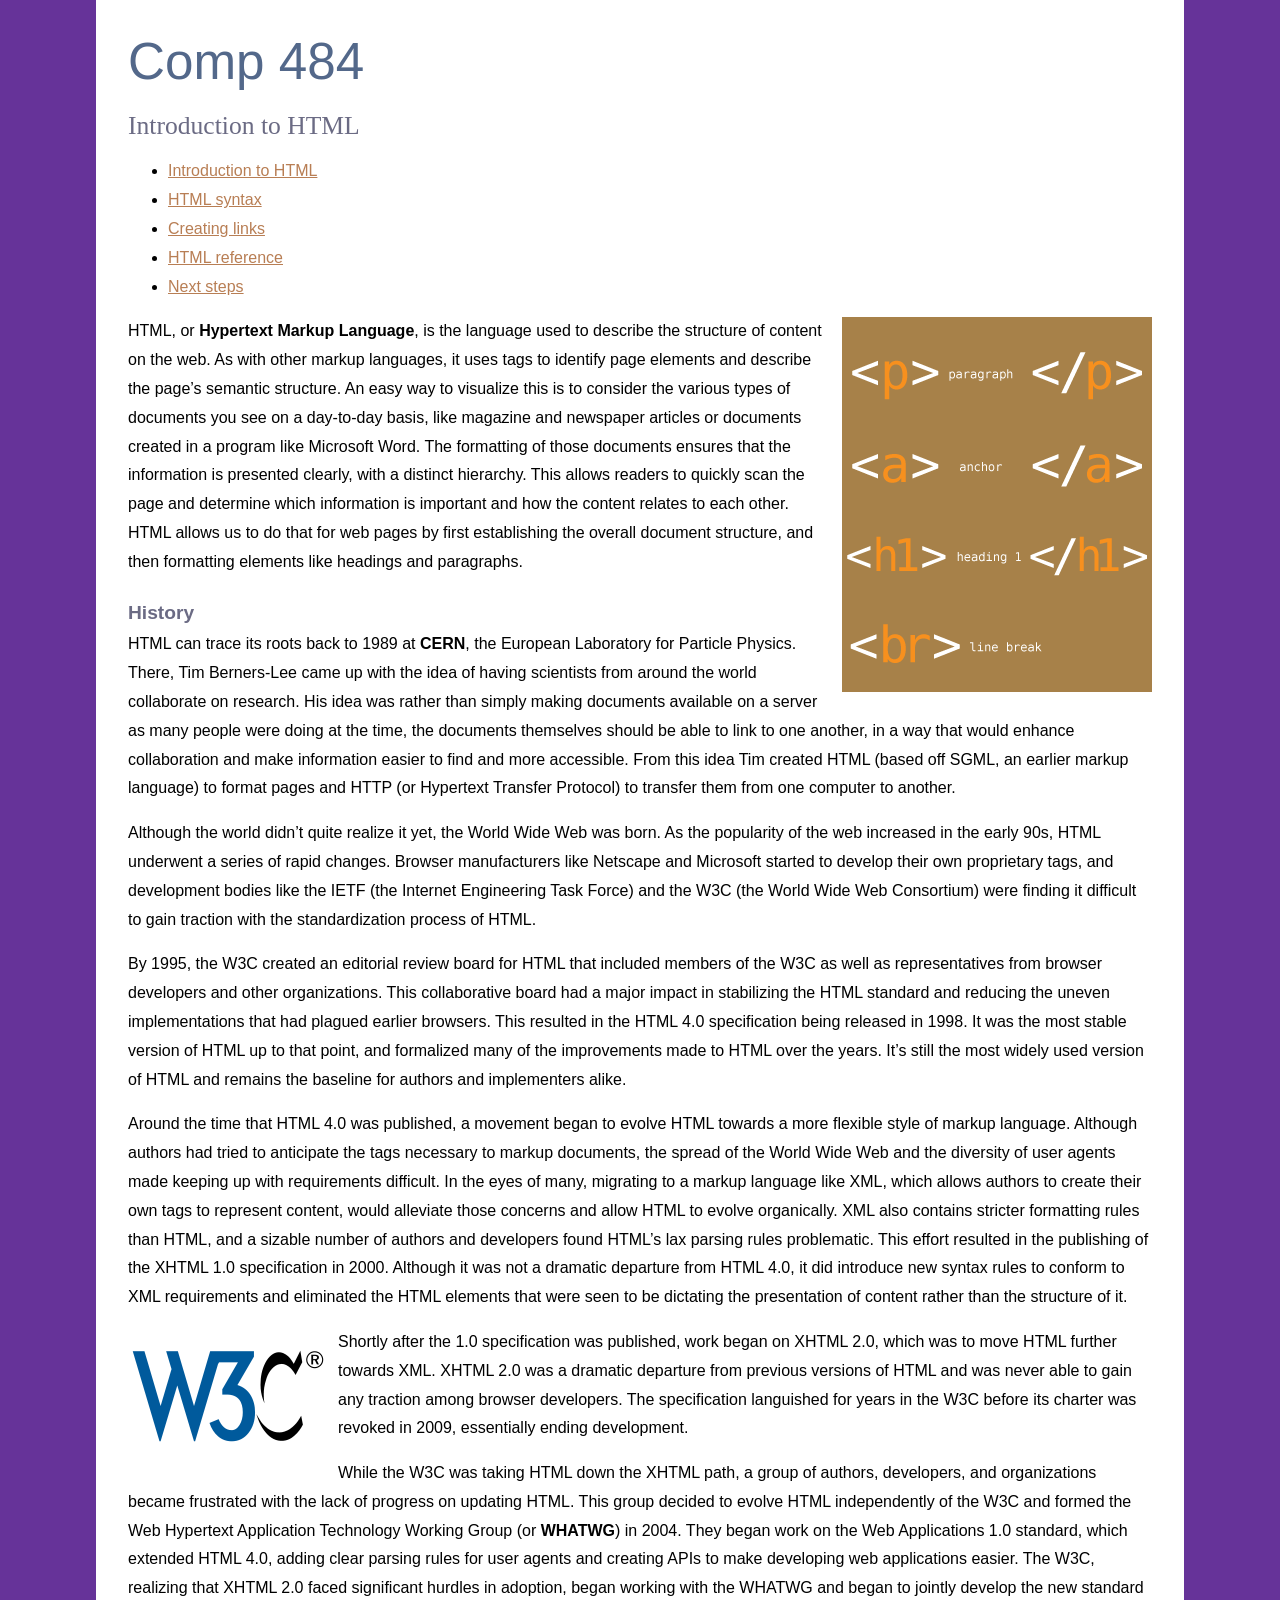
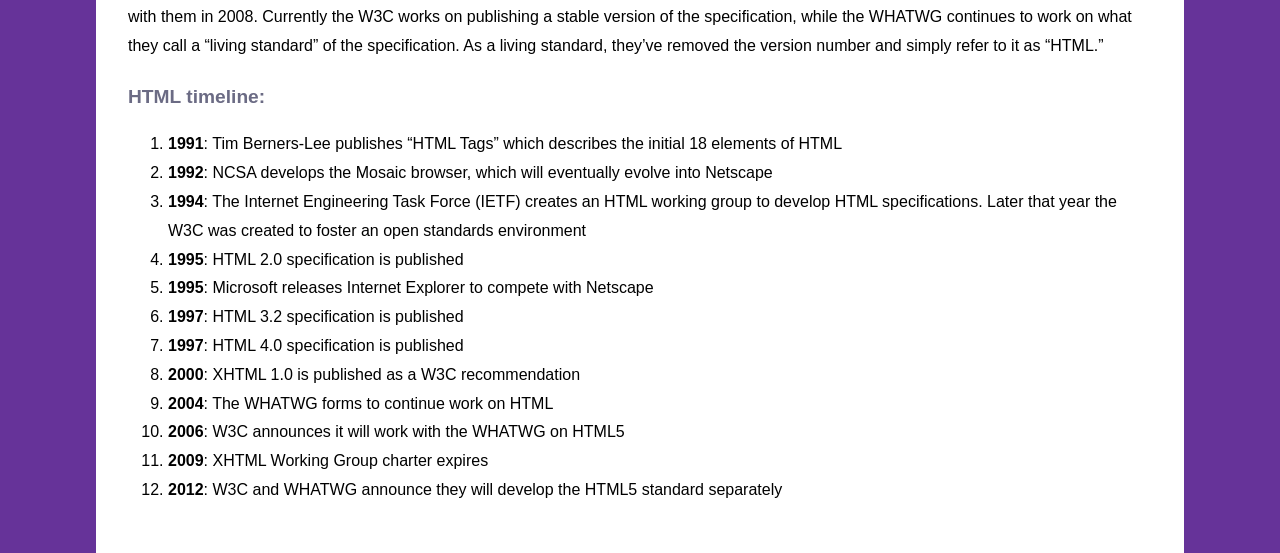
<file: index.html>
<!DOCTYPE HTML>
<html lang="en">
<head>
<meta charset="utf-8">
<title>Introduction to HTML</title>
<link href="./_css/styles.css" rel="stylesheet" type="text/css">
</head>
<body>
<h1>Comp 484</h1>
<h2>Introduction to HTML</h2>
<ul>
  <li><a href="index.html" title="Introduction to HTML">Introduction to HTML</a></li>
  <li><a href="syntax.html" title="HTML syntax">HTML syntax</a></li>
  <li><a href="links.html" title="Creating links">Creating links</a></li>
  <li><a href="reference.html" title="HTML Reference">HTML reference</a></li>
  <li><a href="next.html" title="Next steps">Next steps</a></li>
</ul>
<img src="images/tags.png" alt="HTML" width="310" height="375" class="flowRight">
<p>
  HTML, or <b>Hypertext Markup Language</b>, is the language used to describe the structure of content on the web. As with other markup languages, it uses tags to identify page elements and describe the page&rsquo;s semantic structure. An easy way to visualize this is to consider the various types of documents you see on a day-to-day basis, like magazine and newspaper articles or documents created in a program like Microsoft Word. The formatting of those documents ensures that the information is presented clearly, with a distinct hierarchy. This allows readers to quickly scan the page and determine which information is important and how the content relates to each other. HTML allows us to do that for web pages by first establishing the overall document structure, and then formatting elements like headings and paragraphs. <br> 
</p>
<h3>History</h3>
<p>
  HTML can trace its roots back to 1989 at <b>CERN</b>, the European Laboratory for Particle Physics. There, Tim Berners-Lee came up with the idea of having scientists from around the world collaborate on research. His idea was rather than simply making documents available on a server as many people were doing at the time, the documents themselves should be able to link to one another, in a way that would enhance collaboration and make information easier to find and more accessible. From this idea Tim created HTML (based off SGML, an earlier markup language) to format pages and HTTP (or Hypertext Transfer Protocol) to transfer them from one computer to another. 
</p>
<p>
  Although the world didn&rsquo;t quite realize it yet, the World Wide Web was born. As the popularity of the web increased in the early 90s, HTML underwent a series of rapid changes. Browser manufacturers like Netscape and Microsoft started to develop their own proprietary tags, and development bodies like the IETF (the Internet Engineering Task Force) and the W3C (the World Wide Web Consortium) were finding it difficult to gain traction with the standardization process of HTML. 
</p>
<p>
  By 1995, the W3C created an editorial review board for HTML that included members of the W3C as well as representatives from browser developers and other organizations. This collaborative board had a major impact in stabilizing the HTML standard and reducing the uneven implementations that had plagued earlier browsers. This resulted in the HTML 4.0 specification being released in 1998. It was the most stable version of HTML up to that point, and formalized many of the improvements made to HTML over the years. It&rsquo;s still the most widely used version of HTML and remains the baseline for authors and implementers alike.
</p>
<p>
  Around the time that HTML 4.0 was published, a movement began to evolve HTML towards a more flexible style of markup language. Although authors had tried to anticipate the tags necessary to markup documents, the spread of the World Wide Web and the diversity of user agents made keeping up with requirements difficult. In the eyes of many, migrating to a markup language like XML, which allows authors to create their own tags to represent content, would alleviate those concerns and allow HTML to evolve organically. XML also contains stricter formatting rules than HTML, and a sizable number of authors and developers found HTML&rsquo;s lax parsing rules problematic. This effort resulted in the publishing of the XHTML 1.0 specification in 2000. Although it was not a dramatic departure from HTML 4.0, it did introduce new syntax rules to conform to XML requirements and eliminated the HTML elements that were seen to be dictating the presentation of content rather than the structure of it.
</p>
<img src="images/W3C_Icon.png" alt="W3C logo" width="200" height="136" class="flowLeft">
<p>
  Shortly after the 1.0 specification was published, work began on XHTML 2.0, which was to move HTML further towards XML. XHTML 2.0 was a dramatic departure from previous versions of HTML and was never able to gain any traction among browser developers. The specification languished for years in the W3C before its charter was revoked in 2009, essentially ending development.
</p>
<p>While the W3C was taking HTML down the XHTML path, a group of authors, developers, and organizations became frustrated with the lack of progress on updating HTML. This group decided to evolve HTML independently of the W3C and formed the Web Hypertext Application Technology Working Group (or <b>WHATWG</b>) in 2004. They began work on the Web Applications 1.0 standard, which extended HTML 4.0, adding clear parsing rules for user agents and creating APIs to make developing web applications easier. The W3C, realizing that XHTML 2.0 faced significant hurdles in adoption, began working with the WHATWG and began to jointly develop the new standard with them in 2008. Currently the W3C works on publishing a stable version of the specification, while the WHATWG continues to work on what they call a &ldquo;living standard&rdquo; of the specification. As a living standard, they&rsquo;ve removed the version number and simply refer to it as &ldquo;HTML.&rdquo; 
</p>

<h3>HTML timeline:</h3>

<ol>
  <li><b>1991</b>: Tim Berners-Lee publishes &ldquo;HTML Tags&rdquo; which describes the initial 18 elements of HTML</li>
  <li><b>1992</b>: NCSA develops the Mosaic browser, which will eventually evolve into Netscape</li>
  <li><b>1994</b>: The Internet Engineering Task Force (IETF) creates an HTML working group to develop HTML specifications. Later that year the W3C was created to foster an open standards environment</li>
  <li><b>1995</b>: HTML 2.0 specification is published</li>
  <li><b>1995</b>: Microsoft releases Internet Explorer to compete with Netscape</li>
  <li><b>1997</b>: HTML 3.2 specification is published</li>
  <li><b>1997</b>: HTML 4.0 specification is published</li>
  <li><b>2000</b>: XHTML 1.0 is published as a W3C recommendation</li>
  <li><b>2004</b>: The WHATWG forms to continue work on HTML</li>
  <li><b>2006</b>: W3C announces it will work with the WHATWG on HTML5</li>
  <li><b>2009</b>: XHTML Working Group charter expires</li>
  <li><b>2012</b>: W3C and WHATWG announce they will develop the HTML5 standard separately</li>
</ol>
</body>
</html>
</file>
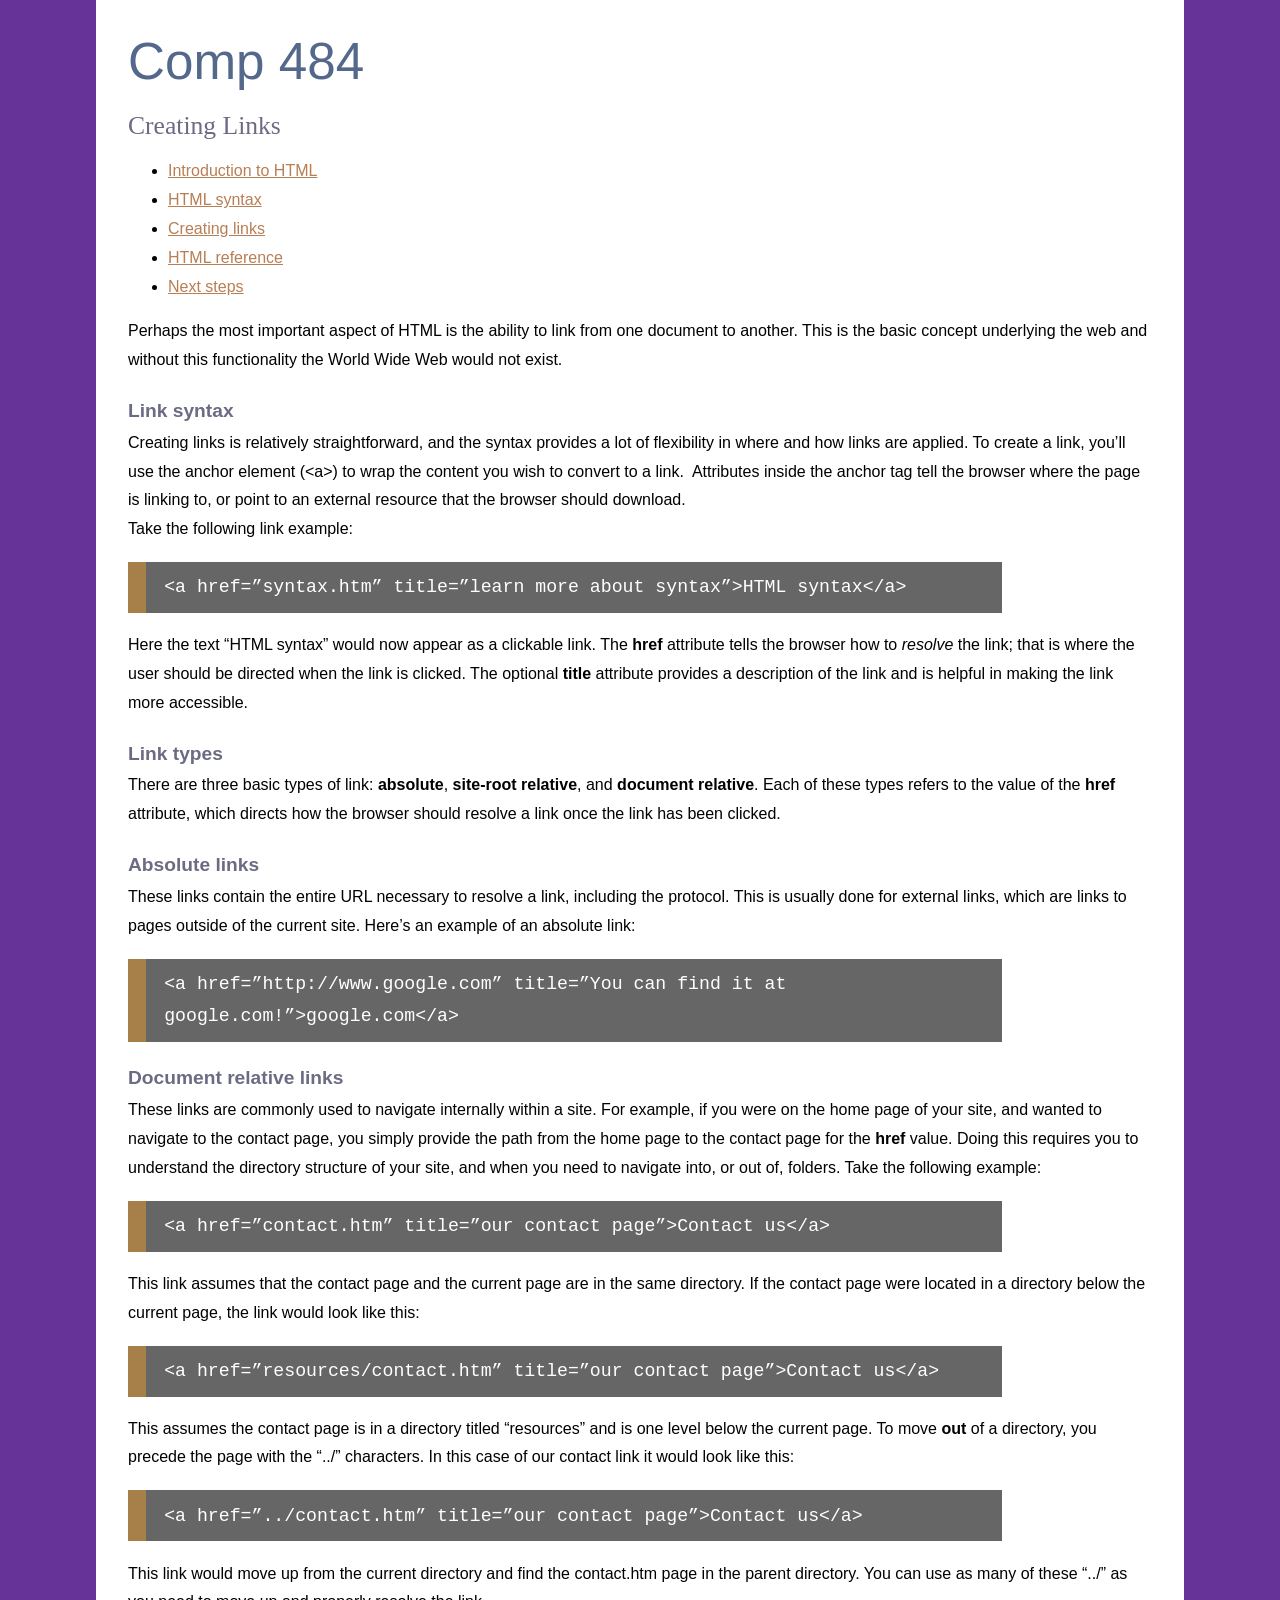
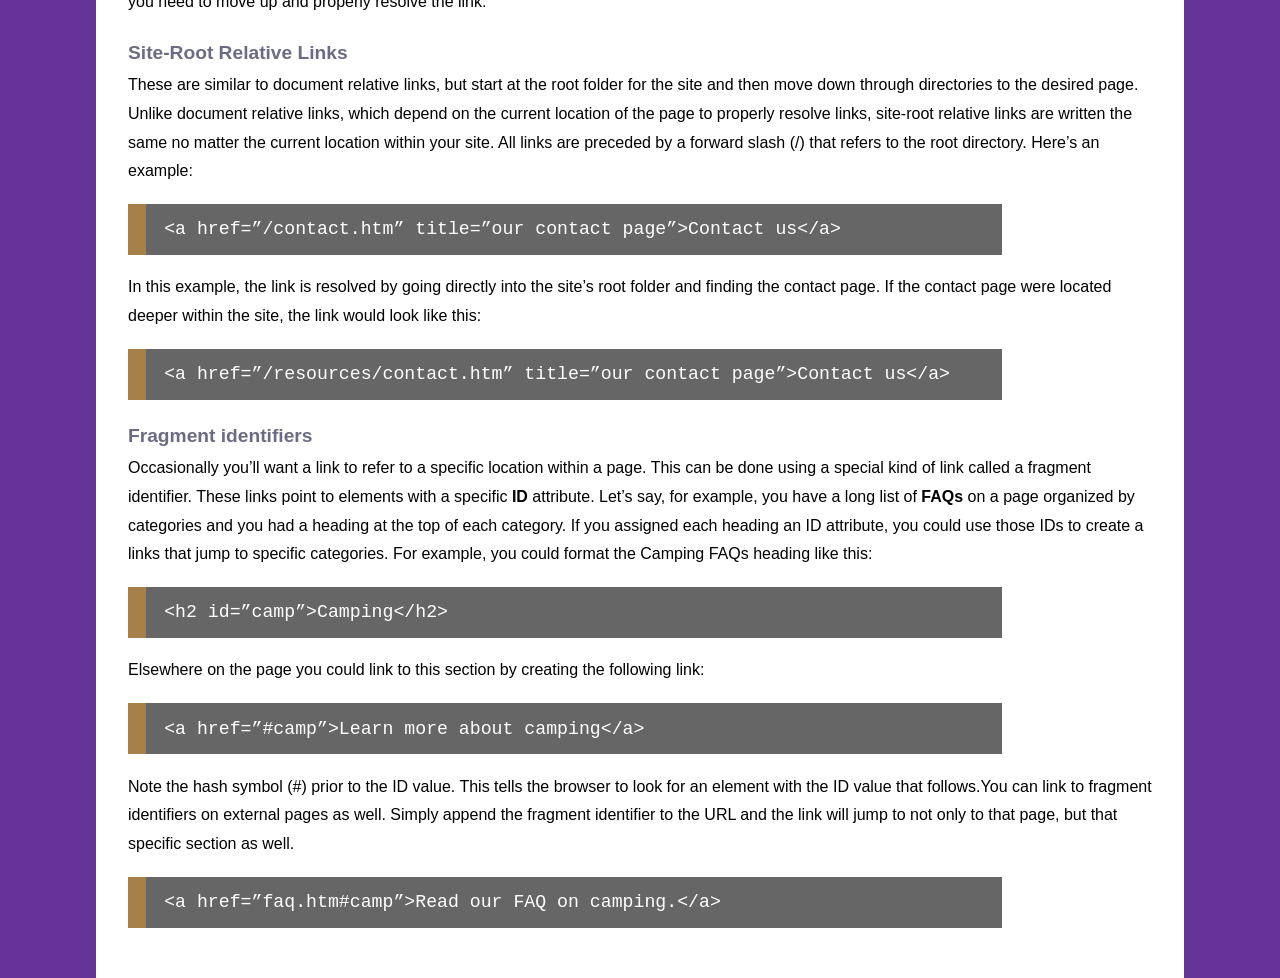
<file: links.html>
<!DOCTYPE HTML>
<html lang="en">
<head>
<meta charset="utf-8">
<title>Creating Links</title>
<link href="_css/styles.css" rel="stylesheet" type="text/css">
</head>
<body>
<h1>Comp 484 </h1>
<h2>Creating Links</h2>
<ul>
  <li><a href="index.html" title="Introduction to HTML">Introduction to HTML</a></li>
  <li><a href="syntax.html" title="HTML syntax">HTML syntax</a></li>
  <li><a href="links.html" title="Creating links">Creating links</a></li>
  <li><a href="reference.html" title="HTML Reference">HTML reference</a></li>
  <li><a href="next.html" title="Next steps">Next steps</a></li>
</ul>
<p>Perhaps the most important aspect of HTML is the ability to link from one document to another. This is the basic concept underlying   the web and without this functionality the World Wide Web would not exist. </p>
<h3>Link syntax</h3>
<p>Creating links is relatively straightforward, and the syntax provides a lot of flexibility in where and how links are applied. To create a link, you&rsquo;ll use the anchor element (&lt;a&gt;) to wrap the content you wish to convert to a link.&nbsp; Attributes inside the anchor tag tell the browser where the page is linking to, or point to an external resource that the browser should download.<br>
  Take the following link example:</p>
<pre>&lt;a href=&rdquo;syntax.htm&rdquo; title=&rdquo;learn more about syntax&rdquo;&gt;HTML syntax&lt;/a&gt;</pre>
<p>Here the text &ldquo;HTML syntax&rdquo; would now appear as a clickable link. The <b>href</b> attribute tells the browser how to <em>resolve</em> the link; that is where the user should be directed when the link is clicked. The optional <b>title</b> attribute provides a description of the link and is helpful in making the link more accessible.</p>
<h3>Link types</h3>
<p>There are three basic types of link: <b>absolute</b>, <b>site-root relative</b>, and <b>document relative</b>. Each of these types refers to the value of the <b>href</b> attribute, which directs how the browser should resolve a link once the link has been clicked. </p>
<h3>Absolute links</h3>
<p>These links contain the entire URL necessary to resolve a link, including the protocol. This is usually done for external links, which are links to pages outside of the current site. Here&rsquo;s an example of an absolute link:</p>
<pre>&lt;a href=&rdquo;http://www.google.com&rdquo; title=&rdquo;You can find it at google.com!&rdquo;&gt;google.com&lt;/a&gt;</pre>
<h3>Document relative links</h3>
<p>These links are commonly used to navigate internally within a site. For example, if you were on the home page of your site, and wanted to navigate to the contact page, you simply provide the path from the home page to the contact page for the <b>href</b> value. Doing this requires you to understand the directory structure of your site, and when you need to navigate into, or out of, folders. Take the following example:</p>
<pre>&lt;a href=&rdquo;contact.htm&rdquo; title=&rdquo;our contact page&rdquo;&gt;Contact us&lt;/a&gt;</pre>
<p>This link assumes that the contact page and the current page are in the same directory. If the contact page were located in a directory below the current page, the link would look like this:</p>
<pre>&lt;a href=&rdquo;resources/contact.htm&rdquo; title=&rdquo;our contact page&rdquo;&gt;Contact us&lt;/a&gt;</pre>
<p>This assumes the contact page is in a directory titled &ldquo;resources&rdquo; and is one level below the current page. To move <b>out</b> of a directory, you precede the page with the &ldquo;../&rdquo; characters. In this case of our contact link it would look like this:</p>
<pre>&lt;a href=&rdquo;../contact.htm&rdquo; title=&rdquo;our contact page&rdquo;&gt;Contact us&lt;/a&gt;</pre>
<p> This link would move up from the current directory and find the contact.htm page in the parent directory. You can use as many of these &ldquo;../&rdquo; as you need to move up and properly resolve the link.</p>
<h3>Site-Root Relative Links</h3>
<p> These are similar to document relative links, but start at the root folder for the site and then move down through directories to the desired page. Unlike document relative links, which depend on the current location of the page to properly resolve links, site-root relative links are written the same no matter the current location within your site. All links are preceded by a forward slash (/) that refers to the root directory. Here&rsquo;s an example:</p>
<pre>&lt;a href=&rdquo;/contact.htm&rdquo; title=&rdquo;our contact page&rdquo;&gt;Contact us&lt;/a&gt;</pre>
<p> In this example, the link is resolved by going directly into the site&rsquo;s root folder and finding the contact page. If the contact page were located deeper within the site, the link would look like this:</p>
<pre>&lt;a href=&rdquo;/resources/contact.htm&rdquo; title=&rdquo;our contact page&rdquo;&gt;Contact us&lt;/a&gt;</pre>
<h3>Fragment identifiers</h3>
<p>Occasionally you&rsquo;ll want a link to refer to a specific location within a page. This can be done using a special kind of link called a fragment identifier. These links point to elements with a specific <b>ID</b> attribute. Let&rsquo;s say, for example, you have a long list of <b>FAQs</b> on a page organized by categories and you had a heading at the top of each category. If you assigned each heading an ID attribute, you could use those IDs to create a links that jump to specific categories. For example, you could format the Camping FAQs heading like this:</p>
<pre>&lt;h2 id=&rdquo;camp&rdquo;&gt;Camping&lt;/h2&gt;</pre>
<p> Elsewhere on the page you could link to this section by creating the following link:</p>
<pre>&lt;a href=&rdquo;#camp&rdquo;&gt;Learn more about camping&lt;/a&gt;</pre>
<p> Note the hash symbol (#) prior to the ID value. This tells the browser to look for an element with the ID value that follows.You can link to fragment identifiers on external pages as well. Simply append the fragment identifier to the URL and the link will jump to not only to that page, but that specific section as well.</p>
<pre>&lt;a href=&rdquo;faq.htm#camp&rdquo;&gt;Read our FAQ on camping.&lt;/a&gt;</pre>
</body>
</html>
</file>
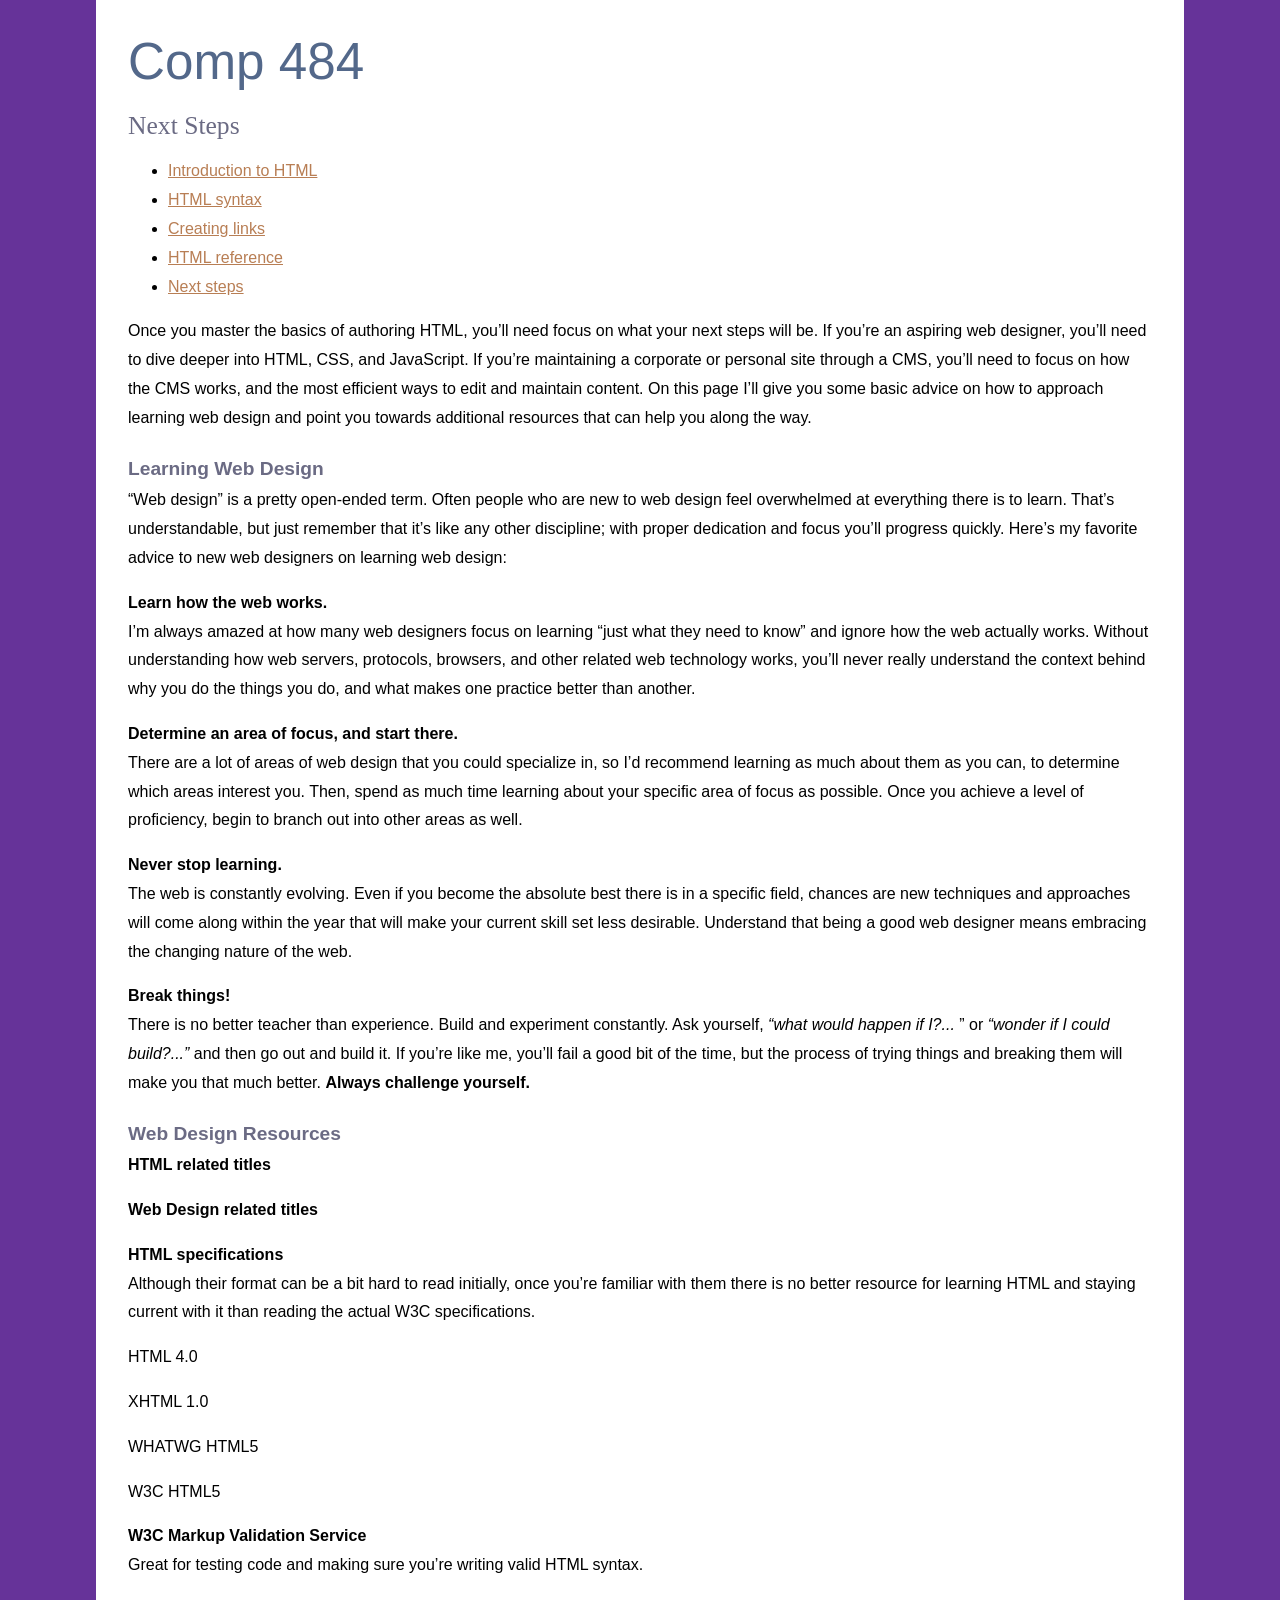
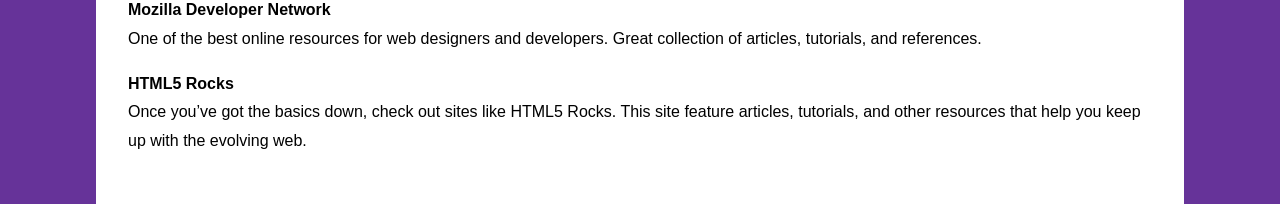
<file: next.html>
<!DOCTYPE HTML>
<html lang="en">
<head>
<meta charset="utf-8">
<title>Next Steps</title>
<link href="_css/styles.css" rel="stylesheet" type="text/css">
</head>
<body>
<h1>Comp 484 </h1>
<h2>Next Steps</h2>
<ul>
  <li><a href="index.html" title="Introduction to HTML">Introduction to HTML</a></li>
  <li><a href="syntax.html" title="HTML syntax">HTML syntax</a></li>
  <li><a href="links.html" title="Creating links">Creating links</a></li>
  <li><a href="reference.html" title="HTML Reference">HTML reference</a></li>
  <li><a href="next.html" title="Next steps">Next steps</a></li>
</ul>
<p>
  Once you master the basics of authoring HTML, you&rsquo;ll need focus on what your next steps will be. If you&rsquo;re an aspiring web designer, you&rsquo;ll need to dive deeper into HTML, CSS, and JavaScript. If you&rsquo;re maintaining a corporate or personal site through a CMS, you&rsquo;ll need to focus on how the CMS works, and the most efficient ways to edit and maintain content. On this page I&rsquo;ll give you some basic advice on how to approach learning web design and point you towards additional resources that can help you along the way.
</p>
<h3>Learning Web Design</h3>
<p>
  &ldquo;Web design&rdquo; is a pretty open-ended term. Often people who are new to web design feel overwhelmed at everything there is to learn. That&rsquo;s understandable, but just remember that it&rsquo;s like any other discipline; with proper dedication and focus you&rsquo;ll progress quickly. Here&rsquo;s my favorite advice to new web designers on learning web design:
</p>
<p>
  <strong>
    Learn how the web works. <br>
  </strong> 
  I&rsquo;m always amazed at how many web designers focus on learning &ldquo;just what they need to know&rdquo; and ignore how the web actually works. Without understanding how web servers, protocols, browsers, and other related web technology works, you&rsquo;ll never really understand the context behind why you do the things you do, and what makes one practice better than another.
</p>
<p>
  <strong>
    Determine an area of focus, and start there. <br>
  </strong> 
  There are a lot of areas of web design that you could specialize in, so I&rsquo;d recommend learning as much about them as you can, to determine which areas interest you. Then, spend as much time learning about your specific area of focus as possible. Once you achieve a level of proficiency, begin to branch out into other areas as well. 
</p>
<p>
  <strong>
    Never stop learning. <br>
  </strong>
  The web is constantly evolving. Even if you become the absolute best there is in a specific field, chances are new techniques and approaches will come along within the year that will make your current skill set less desirable. Understand that being a good web designer means embracing the changing nature of the web.
</p>
<p>
  <strong>
    Break things! <br>
  </strong>
  There is no better teacher than experience. Build and experiment constantly. Ask yourself, <em>&ldquo;what would happen if I?...</em> &rdquo; or <em> &ldquo;wonder if I could build?...&rdquo;</em> and then go out and build it. If you&rsquo;re like me, you&rsquo;ll fail a good bit of the time, but the process of trying things and breaking them will make you that much better. 
  <strong>
    Always challenge yourself.
  </strong>
</p>
<h3>Web Design Resources</h3>
<p>
  <b>HTML related titles</b>
</p>
<p>
  <b>Web Design related titles</b>
</p>
<p>
  <b>HTML specifications </b><br>
  Although their format can be a bit hard to read initially, once you&rsquo;re familiar with them there is no better resource for learning HTML and staying current with it than reading the actual W3C specifications.
</p>
<p>
  HTML 4.0
</p>
<p>
  XHTML 1.0
</p>
<p>
  WHATWG HTML5
</p>
<p>
  W3C HTML5
</p>
<p>
  <b>W3C Markup Validation Service </b><br>
  Great for testing code and making sure you&rsquo;re writing valid HTML syntax.
</p>
<p>
  <b>Mozilla Developer Network </b><br>
  One of the best online resources for web designers and developers. Great collection of articles, tutorials, and references.
</p>
<p>
  <b>HTML5 Rocks </b><br>
  Once you&rsquo;ve got the basics down, check out sites like HTML5 Rocks. This site feature articles, tutorials, and other resources that help you keep up with the evolving web. 
</p>

</body>
</html>
</file>
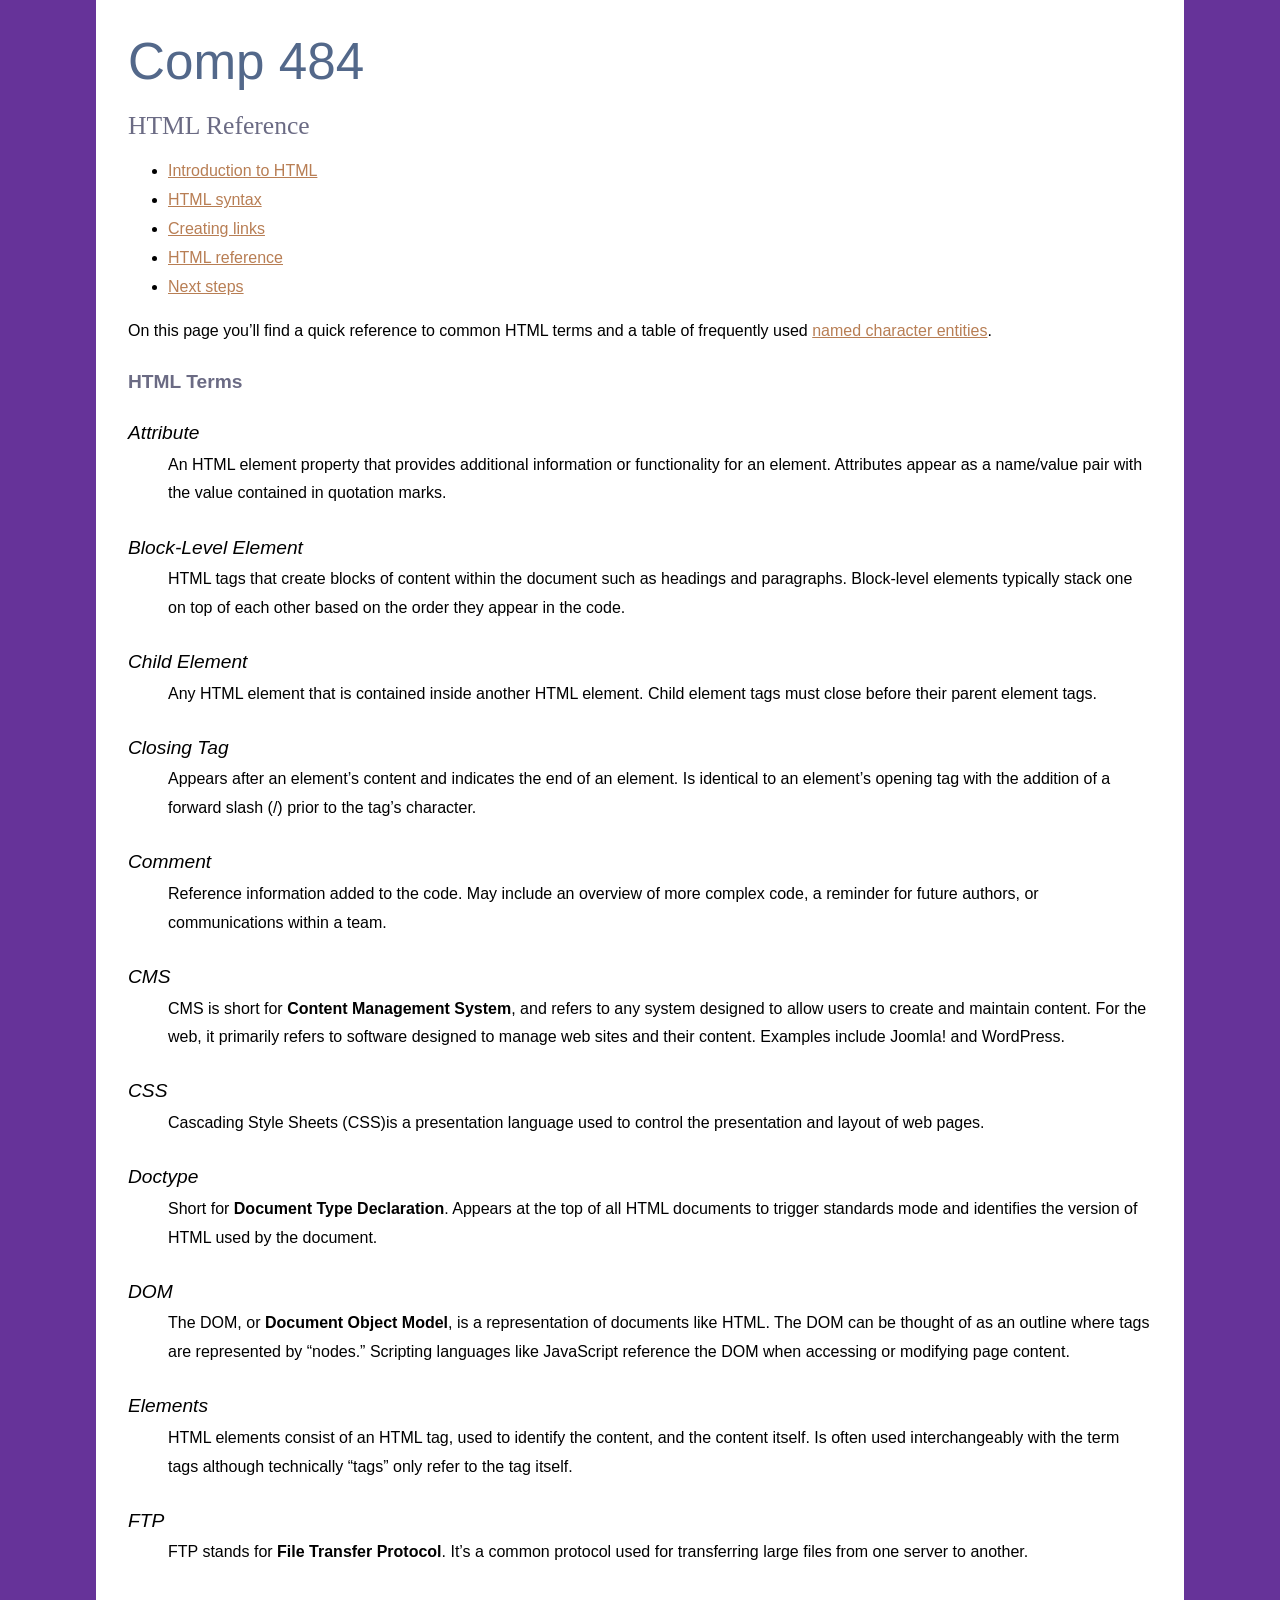
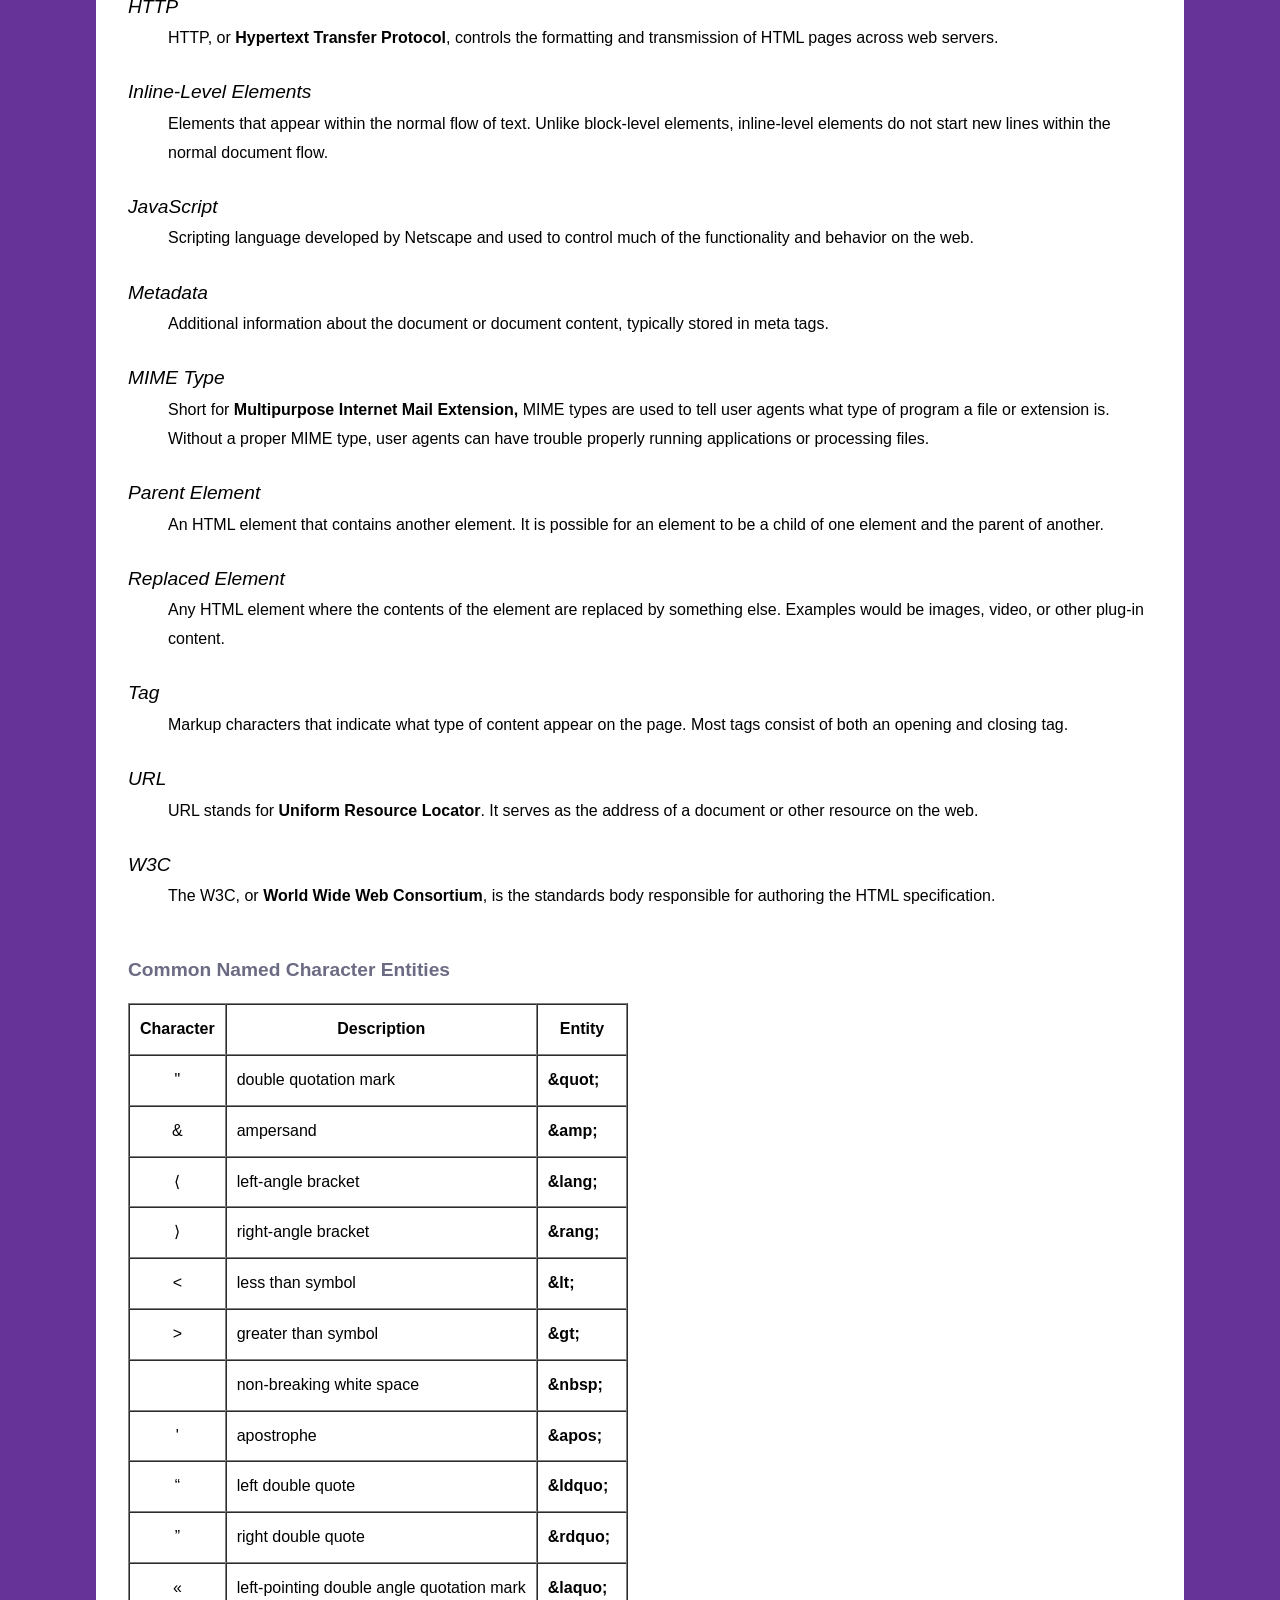
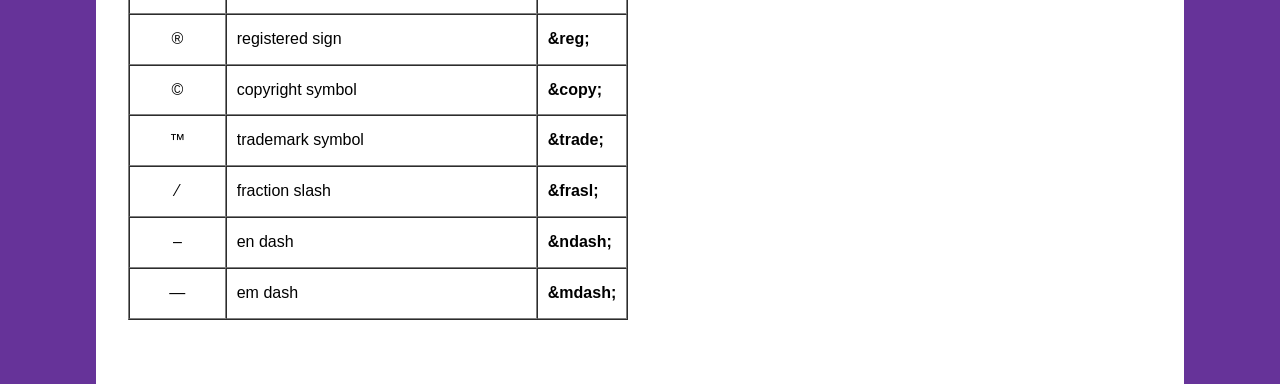
<file: reference.html>
<!DOCTYPE HTML>
<html lang="en">
<head>
<meta charset="utf-8">
<title>HTML Reference</title>
<link href="_css/styles.css" rel="stylesheet" type="text/css">
</head>
<body>
<h1>Comp 484</h1>
<h2>HTML Reference</h2>
<ul>
  <li><a href="index.html" title="Introduction to HTML">Introduction to HTML</a></li>
  <li><a href="syntax.html" title="HTML syntax">HTML syntax</a></li>
  <li><a href="links.html" title="Creating links">Creating links</a></li>
  <li><a href="reference.html" title="HTML Reference">HTML reference</a></li>
  <li><a href="next.html" title="Next steps">Next steps</a></li>
</ul>
<p>On this page you&rsquo;ll find a quick reference to common HTML terms and a table of frequently used <a href="#named">named character entities</a>.</p>
<h3>HTML Terms</h3>
<dl>
  <dt>Attribute</dt>
  <dd> An HTML element property that provides additional information or functionality for an element. Attributes appear as a name/value pair with the value contained in quotation marks. </dd>
  <dt>Block-Level Element</dt>
  <dd>HTML tags that create blocks of content within the document such as headings and paragraphs. Block-level elements typically stack one on top of each other based on the order they appear in the code. </dd>
  <dt>Child Element </dt>
  <dd>Any HTML element that is contained inside another HTML element. Child element tags must close before their parent element tags. </dd>
  <dt>Closing Tag </dt>
  <dd>Appears after an element&rsquo;s content and indicates the end of an element. Is identical to an element&rsquo;s opening tag with the addition of a forward slash (/) prior to the tag&rsquo;s character. </dd>
  <dt>Comment </dt>
  <dd>Reference information added to the code. May include an overview of more complex code, a reminder for future authors, or communications within a team. </dd>
  <dt>CMS </dt>
  <dd>CMS is short for <b>Content Management System</b>, and refers to any system designed to allow users to create and maintain content. For the web, it primarily refers to software designed to manage web sites and their content. Examples include Joomla! and WordPress.</dd>
  <dt>CSS </dt>
  <dd>Cascading Style Sheets (CSS)is a presentation language used to control the presentation and layout of web pages. </dd>
  <dt>Doctype </dt>
  <dd>Short for <b>Document Type Declaration</b>. Appears at the top of all HTML documents to trigger standards mode and identifies the version of HTML used by the document. </dd>
  <dt>DOM </dt>
  <dd>The DOM, or <b>Document Object Model</b>, is a representation of documents like HTML. The DOM can be thought of as an outline where tags are represented by &ldquo;nodes.&rdquo; Scripting languages like JavaScript reference the DOM when accessing or modifying page content. </dd>
  <dt>Elements </dt>
  <dd>HTML elements consist of an HTML tag, used to identify the content, and the content itself. Is often used interchangeably with the term tags although technically &ldquo;tags&rdquo; only refer to the tag itself. </dd>
  <dt>FTP </dt>
  <dd>FTP stands for <b>File Transfer Protocol</b>. It&rsquo;s a common protocol used for transferring large files from one server to another. </dd>
  <dt>HTTP </dt>
  <dd>HTTP, or <b>Hypertext Transfer Protocol</b>, controls the formatting and transmission of HTML pages across web servers. </dd>
  <dt>Inline-Level Elements </dt>
  <dd>Elements that appear within the normal flow of text. Unlike block-level elements, inline-level elements do not start new lines within the normal document flow. </dd>
  <dt>JavaScript </dt>
  <dd>Scripting language developed by Netscape and used to control much of the functionality and behavior on the web. </dd>
  <dt>Metadata </dt>
  <dd>Additional information about the document or document content, typically stored in meta tags. </dd>
  <dt>MIME Type </dt>
  <dd>Short for <b>Multipurpose Internet Mail Extension,</b> MIME types are used to tell user agents what type of program a file or extension is. Without a proper MIME type, user agents can have trouble properly running applications or processing files. </dd>
  <dt>Parent Element </dt>
  <dd>An HTML element that contains another element. It is possible for an element to be a child of one element and the parent of another. </dd>
  <dt>Replaced Element </dt>
  <dd>Any HTML element where the contents of the element are replaced by something else. Examples would be images, video, or other plug-in content. </dd>
  <dt>Tag </dt>
  <dd>Markup characters that indicate what type of content appear on the page. Most tags consist of both an opening and closing tag. </dd>
  <dt>URL </dt>
  <dd>URL stands for <b>Uniform Resource Locator</b>. It serves as the address of a document or other resource on the web. </dd>
  <dt>W3C </dt>
  <dd>The W3C, or <b>World Wide Web Consortium</b>, is the standards body responsible for authoring the HTML specification. </dd>
</dl>
<table id="named" border="1" cellspacing="0" cellpadding="0" summary="A quick reference of named character entities, including an example of the character, a description, and the entity code.">
  <caption>
<h3>Common Named Character Entities </h3>
  </caption>
  <tr>
    <th scope="col">Character </th>
    <th scope="col">Description </th>
    <th scope="col">Entity </th>
  </tr>
  <tr>
    <td class="center">&quot;</td>
    <td>double quotation mark</td>
    <td><b>&amp;quot;</b></td>
  </tr>
  <tr>
    <td class="center">&amp;</td>
    <td>ampersand</td>
    <td><b>&amp;amp;</b></td>
  </tr>
  <tr>
    <td class="center">&lang;</td>
    <td>left-angle bracket</td>
    <td><b>&amp;lang;</b></td>
  </tr>
  <tr>
    <td class="center">&rang;</td>
    <td>right-angle bracket</td>
    <td><b>&amp;rang;</b></td>
  </tr>
  <tr>
    <td class="center">&lt;</td>
    <td>less than symbol</td>
    <td><b>&amp;lt;</b></td>
  </tr>
  <tr>
    <td class="center">&gt;</td>
    <td>greater than symbol</td>
    <td><b>&amp;gt;</b></td>
  </tr>
  <tr>
    <td class="center">&nbsp;</td>
    <td>non-breaking white space</td>
    <td><b>&amp;nbsp;</b></td>
  </tr>
  <tr>
    <td class="center">&apos;</td>
    <td>apostrophe</td>
    <td><b>&amp;apos;</b></td>
  </tr>
  <tr>
    <td class="center">&ldquo;</td>
    <td>left double quote</td>
    <td><b>&amp;ldquo;</b></td>
  </tr>
  <tr>
    <td class="center">&rdquo;</td>
    <td>right double quote</td>
    <td><b>&amp;rdquo;</b></td>
  </tr>
  <tr>
    <td class="center">&laquo;</td>
    <td>left-pointing double angle quotation mark</td>
    <td><b>&amp;laquo;</b></td>
  </tr>
  <tr>
    <td class="center">&reg;</td>
    <td>registered sign</td>
    <td><b>&amp;reg;</b></td>
  </tr>
  <tr>
    <td class="center">&copy;</td>
    <td>copyright symbol</td>
    <td><b>&amp;copy;</b></td>
  </tr>
  <tr>
    <td class="center">&trade;</td>
    <td>trademark symbol</td>
    <td><b>&amp;trade;</b></td>
  </tr>
  <tr>
    <td class="center">&frasl;</td>
    <td>fraction slash</td>
    <td><b>&amp;frasl;</b></td>
  </tr>
  <tr>
    <td class="center">&ndash;</td>
    <td>en dash</td>
    <td><b>&amp;ndash;</b></td>
  </tr>
  <tr>
    <td class="center">&mdash;</td>
    <td>em dash</td>
    <td><b>&amp;mdash;</b></td>
  </tr>
</table>
</body>
</html>
</file>
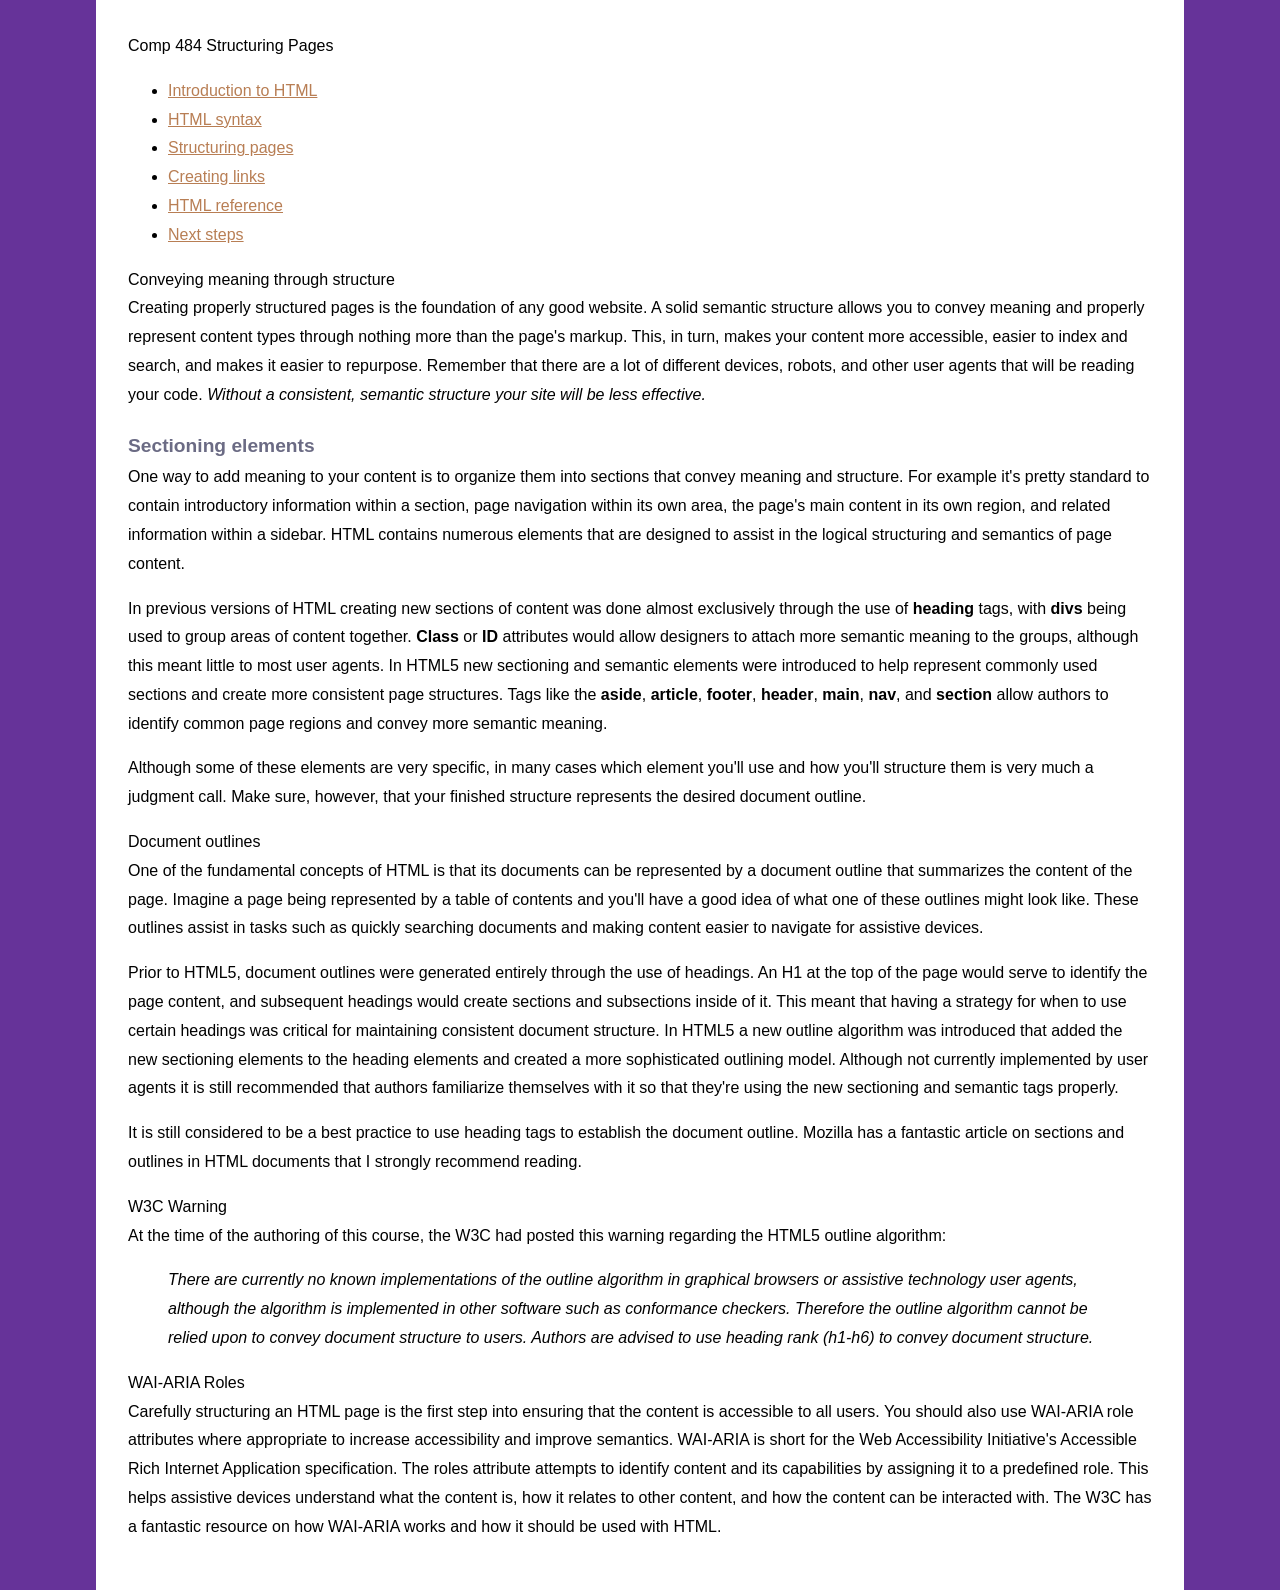
<file: structure.html>
<!DOCTYPE HTML>
<html lang="en">
<head>
<meta charset="utf-8">
<title>Introduction to HTML</title>
<link href="_css/styles.css" rel="stylesheet" type="text/css">
</head>
<body>
Comp 484
Structuring Pages
<ul>
  <li><a href="index.html" title="Introduction to HTML">Introduction to HTML</a></li>
  <li><a href="syntax.html" title="HTML syntax">HTML syntax</a></li>
  <li><a href="structure.html" title="Structuring pages">Structuring pages</a></li>
  <li><a href="links.html" title="Creating links">Creating links</a></li>
  <li><a href="reference.html" title="HTML Reference">HTML reference</a></li>
  <li><a href="next.html" title="Next steps">Next steps</a></li>
</ul>
Conveying meaning through structure 
<p>Creating properly structured pages is the foundation of any good website. A solid semantic structure allows you to convey meaning and properly represent content types through nothing more than the page's markup. This, in turn, makes your content more accessible, easier to index and search, and makes it easier to repurpose. Remember that there are a lot of different devices, robots, and other user agents that will be reading your code. <em>Without a consistent, semantic structure your site will be less effective.</em> </p>
<h3>Sectioning elements </h3>
<p>One way to add meaning to your content is to organize them into sections that convey meaning and structure. For example it's pretty standard to contain introductory information within a section, page navigation within its own area, the page's main content in its own region, and related information within a sidebar. HTML contains numerous elements that are designed to assist in the logical structuring and semantics of page content. </p>
<p>In previous versions of HTML creating new sections of content was done almost exclusively through the use of <b>heading</b> tags, with <b>divs</b> being used to group areas of content together. <b>Class</b> or <b>ID</b> attributes would allow designers to attach more semantic meaning to the groups, although this meant little to most user agents. In HTML5 new sectioning and semantic elements were introduced to help represent commonly used sections and create more consistent page structures. Tags like the <b>aside</b>, <b>article</b>, <b>footer</b>, <b>header</b>, <b>main</b>, <b>nav</b>, and <b>section</b> allow authors to identify common page regions and convey more semantic meaning. </p>
<p>Although some of these elements are very specific, in many cases which element you'll use and how you'll structure them is very much a judgment call. Make sure, however, that your finished structure represents the desired document outline. </p>
Document outlines 
<p>One of the fundamental concepts of HTML is that its documents can be represented by a document outline that summarizes the content of the page. Imagine a page being represented by a table of contents and you'll have a good idea of what one of these outlines might look like. These outlines assist in tasks such as quickly searching documents and making content easier to navigate for assistive devices. </p>
<p>Prior to HTML5, document outlines were generated entirely through the use of headings. An H1 at the top of the page would serve to identify the page content, and subsequent headings would create sections and subsections inside of it. This meant that having a strategy for when to use certain headings was critical for maintaining consistent document structure. In HTML5 a new outline algorithm was introduced that added the new sectioning elements to the heading elements and created a more sophisticated outlining model. Although not currently implemented by user agents it is still recommended that authors familiarize themselves with it so that they're using the new sectioning and semantic tags properly. </p>
<p>It is still considered to be a best practice to use heading tags to establish the document outline. Mozilla has a fantastic article on sections and outlines in HTML documents that I strongly recommend reading.</p>
W3C Warning
<p>At the time of the authoring of this course, the W3C had posted this warning regarding the HTML5 outline algorithm:</p>
<blockquote>There are currently no known implementations of the outline algorithm in graphical browsers or assistive technology user agents, although the algorithm is implemented in other software such as conformance checkers. Therefore the outline algorithm cannot be relied upon to convey document structure to users. Authors are advised to use heading rank (h1-h6) to convey document structure.</blockquote>
WAI-ARIA Roles
<p>Carefully structuring an HTML page is the first step into ensuring that the content is accessible to all users. You should also use WAI-ARIA role attributes where appropriate to increase accessibility and improve semantics. WAI-ARIA is short for the Web Accessibility Initiative's Accessible Rich Internet Application specification. The roles attribute attempts to identify content and its capabilities by assigning it to a predefined role. This helps assistive devices understand what the content is, how it relates to other content, and how the content can be interacted with. The W3C has a fantastic resource on how WAI-ARIA works and how it should be used with HTML.</p>
</body>
</html>
</file>
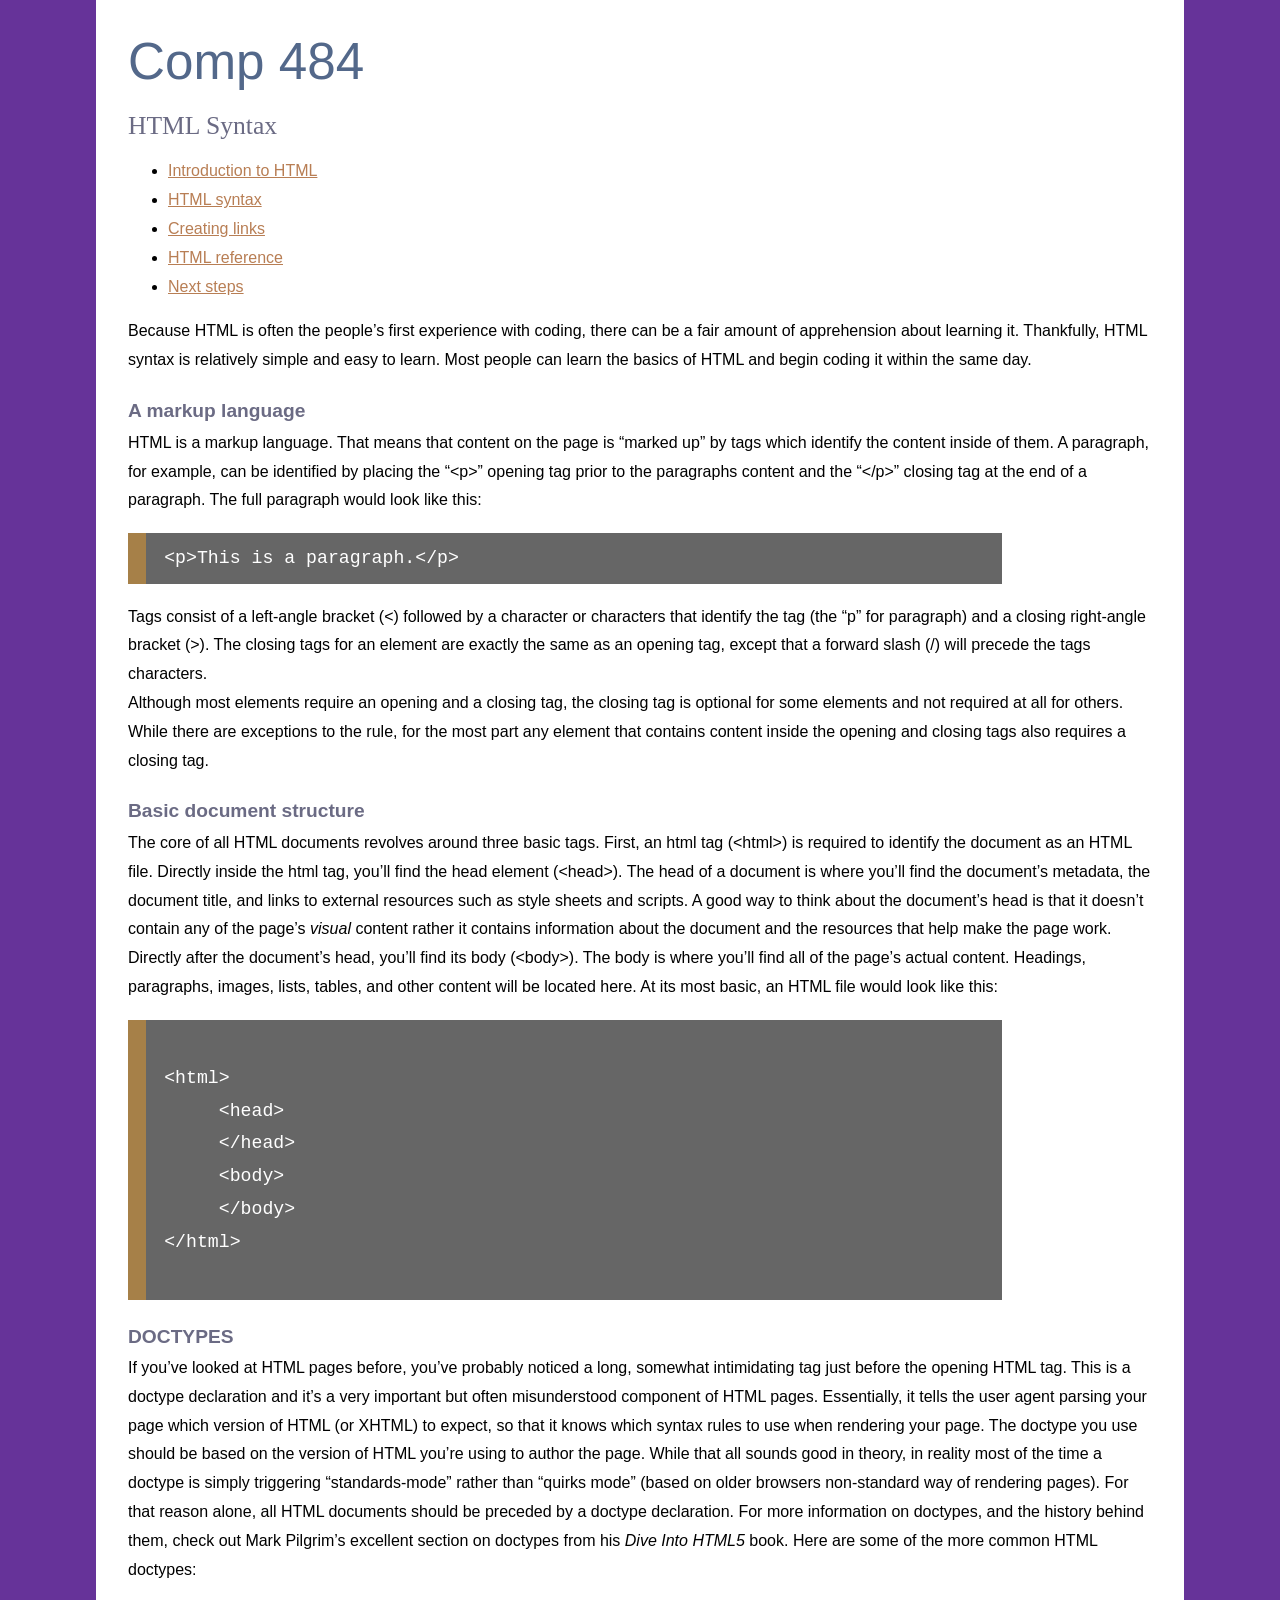
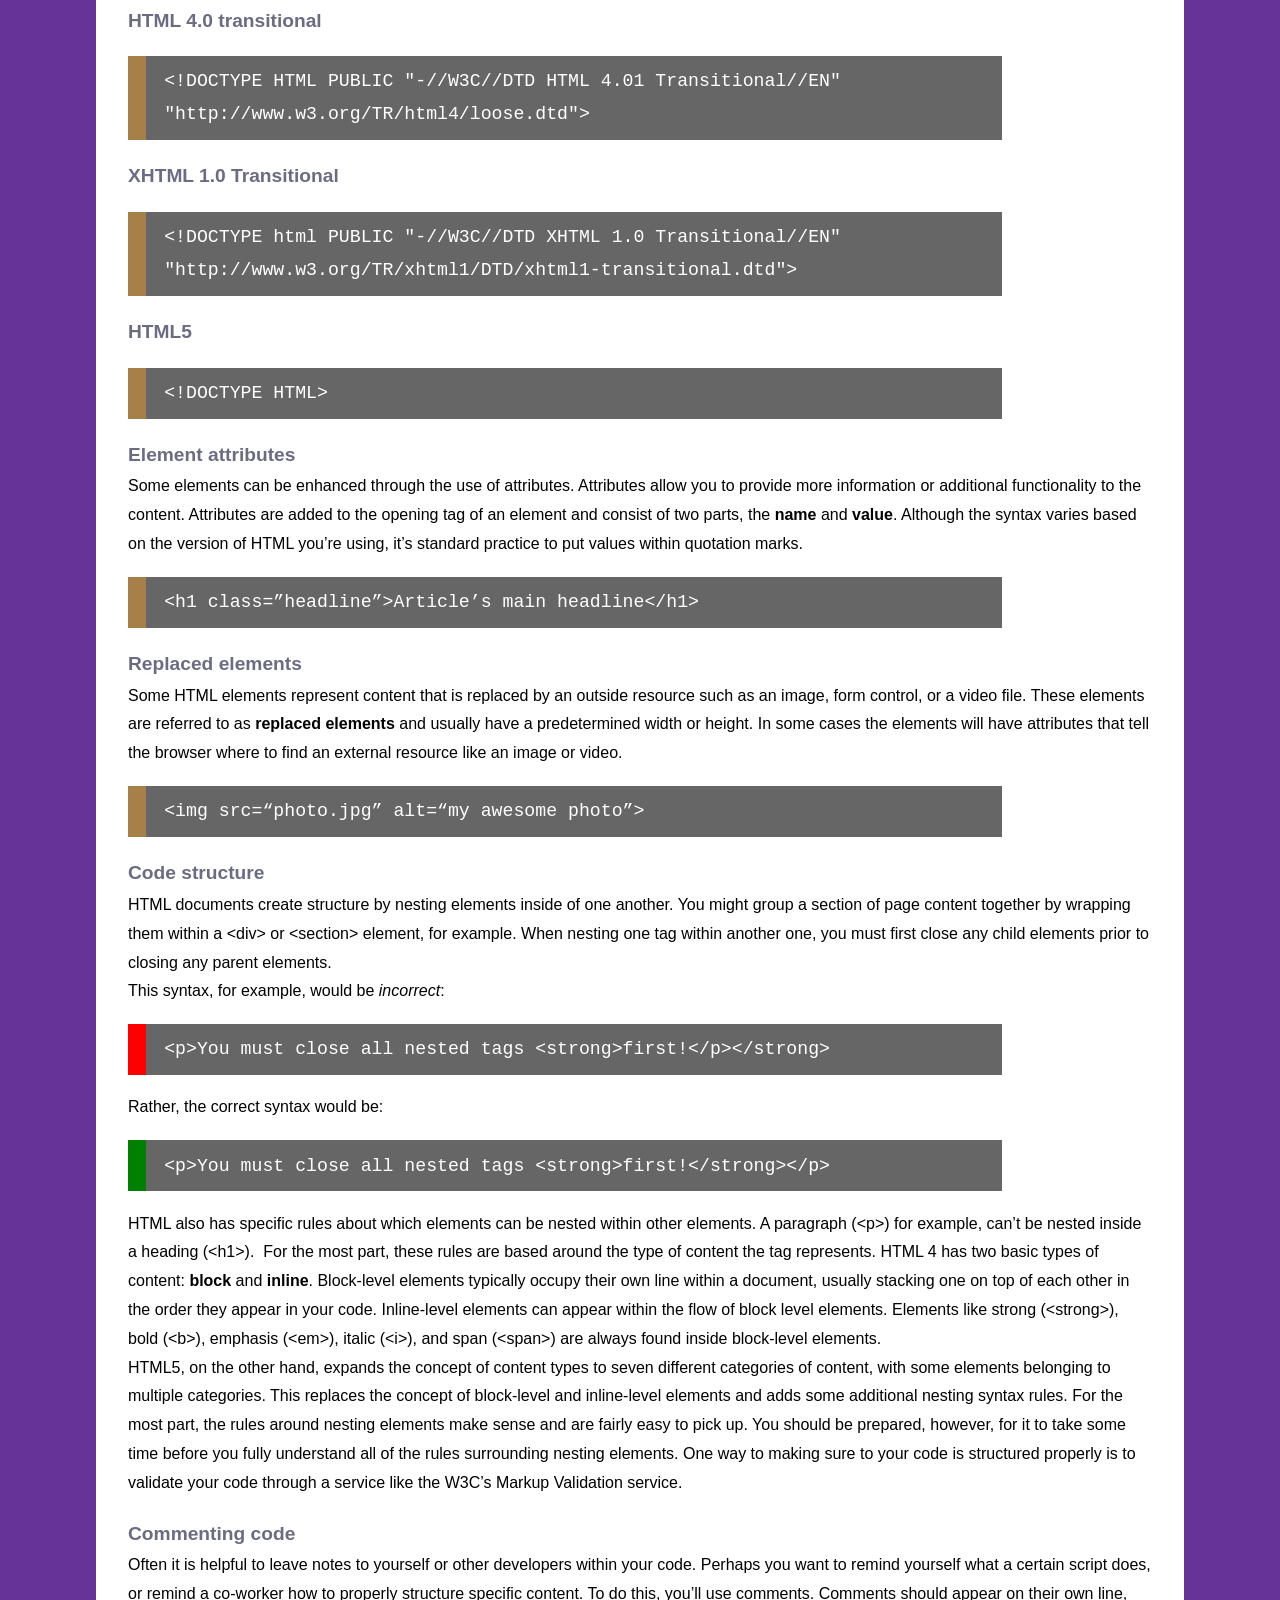
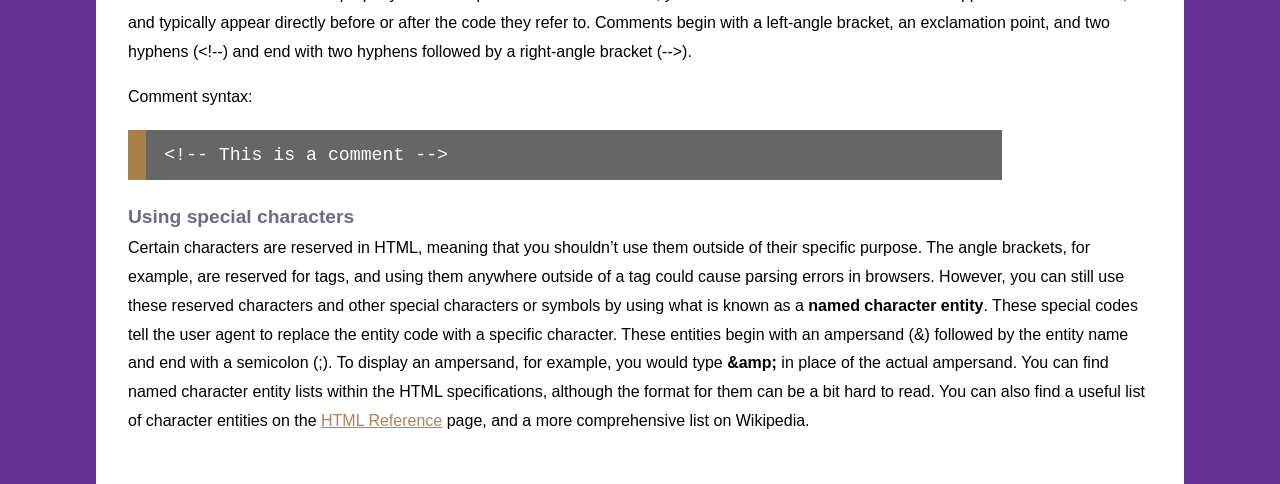
<file: syntax.html>
<!DOCTYPE HTML>
<html lang="en">
<head>
<meta charset="utf-8">
<title>HTML Syntax</title>
<link href="_css/styles.css" rel="stylesheet" type="text/css">
</head>
<body>
<h1>Comp 484</h1>
<h2>HTML Syntax</h2>
<ul>
  <li><a href="index.html" title="Introduction to HTML">Introduction to HTML</a></li>
  <li><a href="syntax.html" title="HTML syntax">HTML syntax</a></li>
  <li><a href="links.html" title="Creating links">Creating links</a></li>
  <li><a href="reference.html" title="HTML Reference">HTML reference</a></li>
  <li><a href="next.html" title="Next steps">Next steps</a></li>
</ul>
<p>Because HTML is often the people&rsquo;s first experience with coding, there can be a fair amount of apprehension about learning it. Thankfully, HTML syntax is relatively simple and easy to learn. Most people can learn the basics of HTML and begin coding it within the same day.</p>
<h3>A markup language</h3>
<p>HTML is a markup language. That means that content on the page is &ldquo;marked up&rdquo; by tags which identify the content inside of them. A paragraph, for example, can be identified by placing the &ldquo;&lt;p&gt;&rdquo; opening tag prior to the paragraphs content and the &ldquo;&lt;/p&gt;&rdquo; closing tag at the end of a paragraph. The full paragraph would look like this:</p>
<pre><code>&lt;p&gt;This is a paragraph.&lt;/p&gt;</code></pre>
<p>Tags consist of a left-angle bracket (&lt;) followed by a character or characters that identify the tag (the &ldquo;p&rdquo; for paragraph) and a closing right-angle bracket (&gt;). The closing tags for an element are exactly the same as an opening tag, except that a forward slash (/) will precede the tags characters.<br>
  Although most elements require an opening and a closing tag, the closing tag is optional for some elements and not required at all for others. While there are exceptions to the rule, for the most part any element that contains content inside the opening and closing tags also requires a closing tag.</p>
<h3>Basic document structure</h3>
<p>The core of all HTML documents revolves around three basic tags. First, an html tag (&lt;html&gt;) is required to identify the document as an HTML file. Directly inside the html tag, you&rsquo;ll find the head element (&lt;head&gt;). The head of a document is where you&rsquo;ll find the document&rsquo;s metadata, the document title, and links to external resources such as style sheets and scripts. A good way to think about the document&rsquo;s head is that it doesn&rsquo;t contain any of the page&rsquo;s <em>visual</em> content rather it contains information about the document and the resources that help make the page work. Directly after the document&rsquo;s head, you&rsquo;ll find its body (&lt;body&gt;). The body is where you&rsquo;ll find all of the page&rsquo;s actual content. Headings, paragraphs, images, lists, tables, and other content will be located here. At its most basic, an HTML file would look like this:</p>
<pre><code>
&lt;html&gt;     
     &lt;head&gt;
     &lt;/head&gt;
     &lt;body&gt;
     &lt;/body&gt;
&lt;/html&gt;
  </code></pre>
<h3>DOCTYPES</h3>
<p>If you&rsquo;ve looked at HTML pages before, you&rsquo;ve probably noticed a long, somewhat intimidating tag just before the opening HTML tag. This is a doctype declaration and it&rsquo;s a very important but often misunderstood component of HTML pages. Essentially, it tells the user agent parsing your page which version of HTML (or XHTML) to expect, so that it knows which syntax rules to use when rendering your page. The doctype you use should be based on the version of HTML you&rsquo;re using to author the page. While that all sounds good in theory, in reality most of the time a doctype is simply triggering &ldquo;standards-mode&rdquo; rather than &ldquo;quirks mode&rdquo; (based on older browsers non-standard way of rendering pages). For that reason alone, all HTML documents should be preceded by a doctype declaration. For more information on doctypes, and the history behind them, check out Mark Pilgrim&rsquo;s excellent section on doctypes from his <em>Dive Into HTML5</em> book. Here are some of the more common HTML doctypes:</p>
<h3>HTML 4.0 transitional</h3>
<pre><code>&lt;!DOCTYPE HTML PUBLIC &quot;-//W3C//DTD HTML 4.01 Transitional//EN&quot; &quot;http://www.w3.org/TR/html4/loose.dtd&quot;&gt;</code></pre>
<h3>XHTML 1.0 Transitional</h3>
<pre><code>&lt;!DOCTYPE html PUBLIC &quot;-//W3C//DTD XHTML 1.0 Transitional//EN&quot; &quot;http://www.w3.org/TR/xhtml1/DTD/xhtml1-transitional.dtd&quot;&gt;</code></pre>
<h3>HTML5</h3>
<pre><code>&lt;!DOCTYPE HTML&gt;</code>
</pre>
<h3>Element attributes</h3>
<p>Some elements can be enhanced through the use of attributes. Attributes allow you to provide more information or additional functionality to the content. Attributes are added to the opening tag of an element and consist of two parts, the <strong>name</strong> and <strong>value</strong>. Although the syntax varies based on the version of HTML you&rsquo;re using, it&rsquo;s standard practice to put values within quotation marks.</p>
<pre><code>&lt;h1 class=&rdquo;headline&rdquo;&gt;Article&rsquo;s main headline&lt;/h1&gt;</code></pre>
<h3>Replaced elements</h3>
<p>Some HTML elements represent content that is replaced by an outside resource such as an image, form control, or a video file. These elements are referred to as <strong>replaced elements</strong> and usually have a predetermined width or height. In some cases the elements will have attributes that tell the browser where to find an external resource like an image or video.</p>
<pre><code>&lt;img src=&ldquo;photo.jpg&rdquo; alt=&ldquo;my awesome photo&rdquo;&gt;&nbsp;</code></pre>
<h3>Code structure</h3>
<p>HTML documents create structure by nesting elements inside of one another. You might group a section of page content together by wrapping them within a &lt;div&gt; or &lt;section&gt; element, for example. When nesting one tag within another one, you must first close any child elements prior to closing any parent elements. <br>
  This syntax, for example, would be <em>incorrect</em>:</p>
<pre class="wrong"><code>&lt;p&gt;You must close all nested tags &lt;strong&gt;first!&lt;/p&gt;&lt;/strong&gt;</code></pre>
<p>Rather, the correct syntax would be:</p>
<pre class="correct"><code>&lt;p&gt;You must close all nested tags &lt;strong&gt;first!&lt;/strong&gt;&lt;/p&gt;</code></pre>
<p>HTML also has specific rules about which elements can be nested within other elements. A paragraph (&lt;p&gt;) for example, can&rsquo;t be nested inside a heading (&lt;h1&gt;). &nbsp;For the most part, these rules are based around the type of content the tag represents. HTML 4 has two basic types of content: <strong>block</strong> and <strong>inline</strong>. Block-level elements typically occupy their own line within a document, usually stacking one on top of each other in the order they appear in your code. Inline-level elements can appear within the flow of block level elements. Elements like strong (&lt;strong&gt;), bold (&lt;b&gt;), emphasis (&lt;em&gt;), italic (&lt;i&gt;), and span (&lt;span&gt;) are always found inside block-level elements. <br>
  HTML5, on the other hand, expands the concept of content types to seven different categories of content, with some elements belonging to multiple categories. This replaces the concept of block-level and inline-level elements and adds some additional nesting syntax rules. For the most part, the rules around nesting elements make sense and are fairly easy to pick up. You should be prepared, however, for it to take some time before you fully understand all of the rules surrounding nesting elements. One way to making sure to your code is structured properly is to validate your code through a service like the W3C&rsquo;s Markup Validation service.</p>
<h3>Commenting code</h3>
<p>Often it is helpful to leave notes to yourself or other developers within your code. Perhaps you want to remind yourself what a certain script does, or remind a co-worker how to properly structure specific content. To do this, you&rsquo;ll use comments. Comments should appear on their own line, and typically appear directly before or after the code they refer to. Comments begin with a left-angle bracket, an exclamation point, and two hyphens (&lt;!--) and end with two hyphens followed by a right-angle bracket (--&gt;).</p>
Comment syntax:
<pre><code>&lt;!-- This is a comment --&gt;</code></pre>
<h3>Using special characters</h3>
<p>Certain characters are reserved in HTML, meaning that you shouldn&rsquo;t use them outside of their specific purpose. The angle brackets, for example, are reserved for tags, and using them anywhere outside of a tag could cause parsing errors in browsers. However, you can still use these reserved characters and other special characters or symbols by using what is known as a <strong>named character entity</strong>. These special codes tell the user agent to replace the entity code with a specific character. These entities begin with an ampersand (&amp;) followed by the entity name and end with a semicolon (;). To display an ampersand, for example, you would type <strong>&amp;amp;</strong> in place of the actual ampersand. You can find named character entity lists within the HTML specifications, although the format for them can be a bit hard to read. You can also find a useful list of character entities on the <a href="reference.html#named">HTML Reference</a> page, and a more comprehensive list on Wikipedia.</p>
</body>
</html>
</file>
<file: _css/styles.css>
html, body {
	background: #663399; /* Beccapurple */
	margin: 0;
}
h1, h2, h3, h4, h5, h6, p {
	margin: 0;
	padding: 0;
}
h1, h2, h3, h4, h5, h6 {
	color: rgb(107, 107, 132);
}
body {
	font-family: Verdana, Geneva, sans-serif;
	font-size: 100%;
	width: 80%;
	margin-right: auto;
	margin-left: auto;
	padding: 2.5%;
	background: white;
	line-height: 1.8;
}
h1 {
	font: 3.2em Verdana, Geneva, sans-serif;
	margin-bottom: .4em;
	color: rgb(83, 104, 138);
}
h2 {
	font: 1.6em Georgia, "Times New Roman", Times, serif;
	margin-bottom: .2em;
}
h3 {
	font-size: 1.2em;
	margin-top: 1em;
}
p {
	margin-bottom: 1em;
}
a {
	color: rgb(184, 126, 84);
}
a:hover {
	color: rgb(120, 97, 55);
}
pre {
	font-size: 1.4em;
	color: white;
	padding: .5em 1em;
	border-left: 1em solid #A68048;
	background: #666;
	white-space: pre-wrap;
	white-space: -moz-pre-wrap;
	white-space: -pre-wrap;
	white-space: -o-pre-wrap;
	word-wrap: break-word;
	width: 80%;
}
pre.wrong {
	border-left-color: red;
}
pre.correct {
	border-left-color: green;
}
dt {
	font-style: italic;
	font-size:1.2em;
}
dd {
	margin-bottom: 1.4em;
}
table {
	margin-top: 1em;
	margin-bottom: 2em;
}
caption {
	margin: 0;
	padding: 0;
	margin-bottom: 1em;
	text-align: left;
}
td, th {
	padding: 10px;
}
.center {
	text-align: center;
}
header h2 {
	padding-bottom: .2em;
	border-bottom: 1px solid gray;
}
aside {
	padding: 1em;
	background:rgb(83, 104, 138);
	color: white;
	margin-bottom: 1em;
}
aside h4 {
	color: white;
}
footer {
	border-top: 1px solid gray;
	text-align: center;
	font-size: .8em;
	line-height: 4em;
	margin-top: 1em;
}
blockquote {
	font-style: italic;
}
.flowRight {
	float: right;
	margin-left: 10px;
}
.flowLeft {
	float: left;
	margin-right: 10px;
}
</file>
